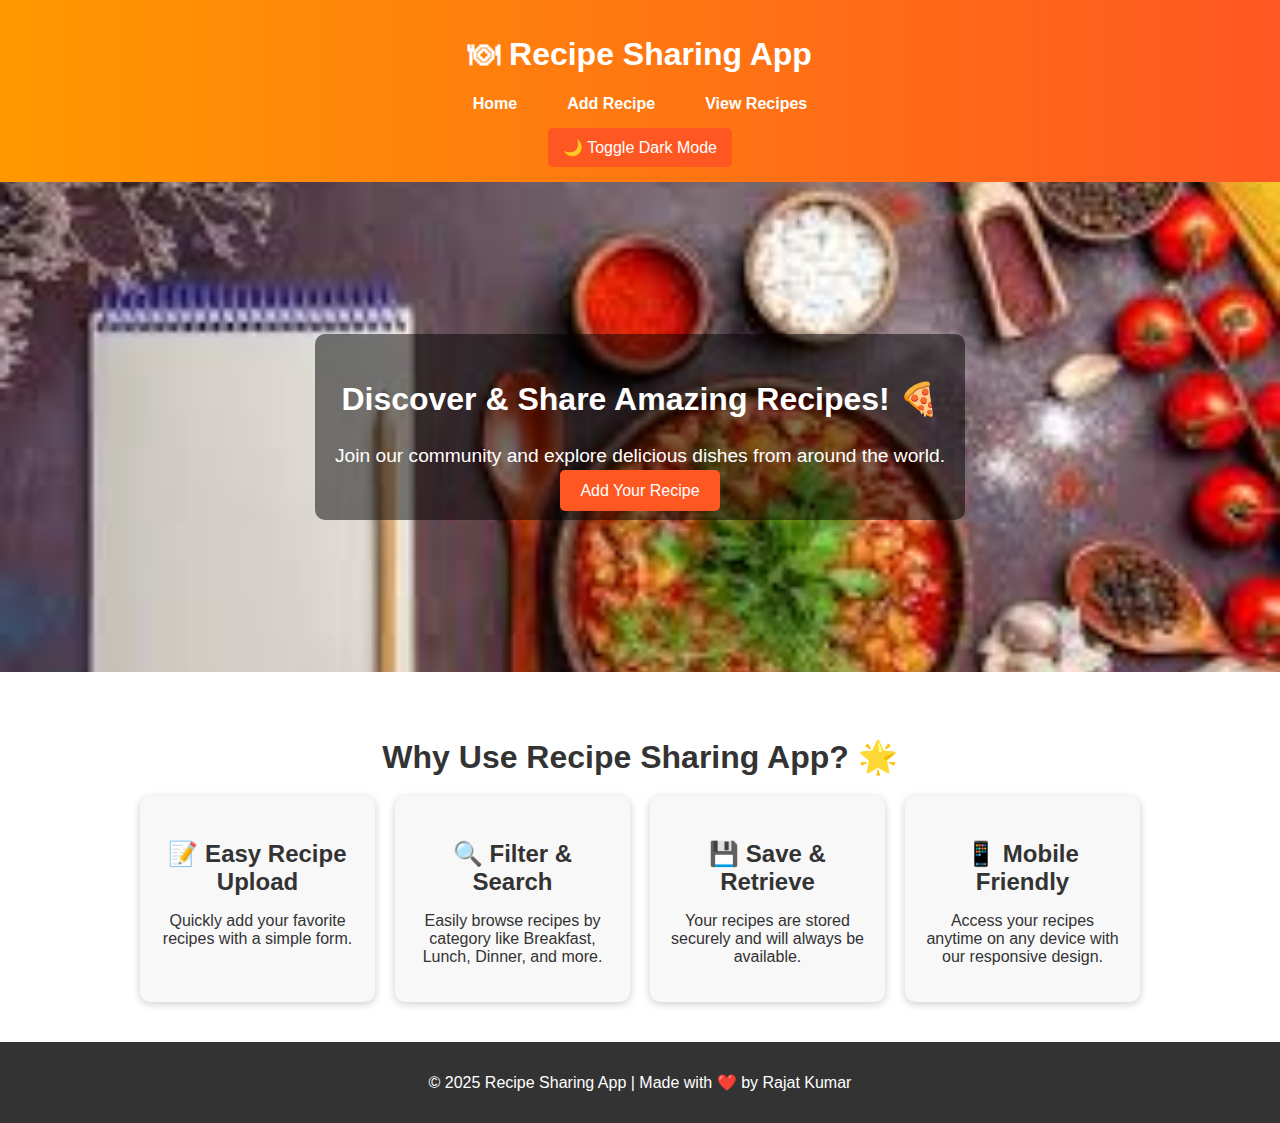
<file: index.html>
<!DOCTYPE html>
<html lang="en">
<head>
    <meta charset="UTF-8">
    <meta name="viewport" content="width=device-width, initial-scale=1.0">
    <title>Recipe Sharing App</title>
    <link rel="stylesheet" href="styles/style.css">
</head>
<body>

    <!-- Header & Navigation -->
    <header>
        <h1>🍽 Recipe Sharing App</h1>
        <nav>
            <ul>
                <li><a href="index.html">Home</a></li>
                <li><a href="add-recipe.html">Add Recipe</a></li>
                <li><a href="view-recipes.html">View Recipes</a></li>
            </ul>
        </nav>
        <button id="dark-mode-toggle">🌙 Toggle Dark Mode</button>
    </header>

    <!-- Hero Section -->
    <section class="hero">
        <div class="hero-content">
            <h2>Discover & Share Amazing Recipes! 🍕</h2>
            <p>Join our community and explore delicious dishes from around the world.</p>
            <a href="add-recipe.html" class="btn">Add Your Recipe</a>
        </div>
    </section>

    <!-- Features Section -->
    <section class="features">
        <h2>Why Use Recipe Sharing App? 🌟</h2>
        <div class="feature-grid">
            <div class="feature-item">
                <h3>📝 Easy Recipe Upload</h3>
                <p>Quickly add your favorite recipes with a simple form.</p>
            </div>
            <div class="feature-item">
                <h3>🔍 Filter & Search</h3>
                <p>Easily browse recipes by category like Breakfast, Lunch, Dinner, and more.</p>
            </div>
            <div class="feature-item">
                <h3>💾 Save & Retrieve</h3>
                <p>Your recipes are stored securely and will always be available.</p>
            </div>
            <div class="feature-item">
                <h3>📱 Mobile Friendly</h3>
                <p>Access your recipes anytime on any device with our responsive design.</p>
            </div>
        </div>
    </section>

    <!-- Footer -->
    <footer>
        <p>© 2025 Recipe Sharing App | Made with ❤️ by Rajat Kumar</p>
    </footer>

    <script src="scripts/script.js"></script>
</body>
</html>
</file>
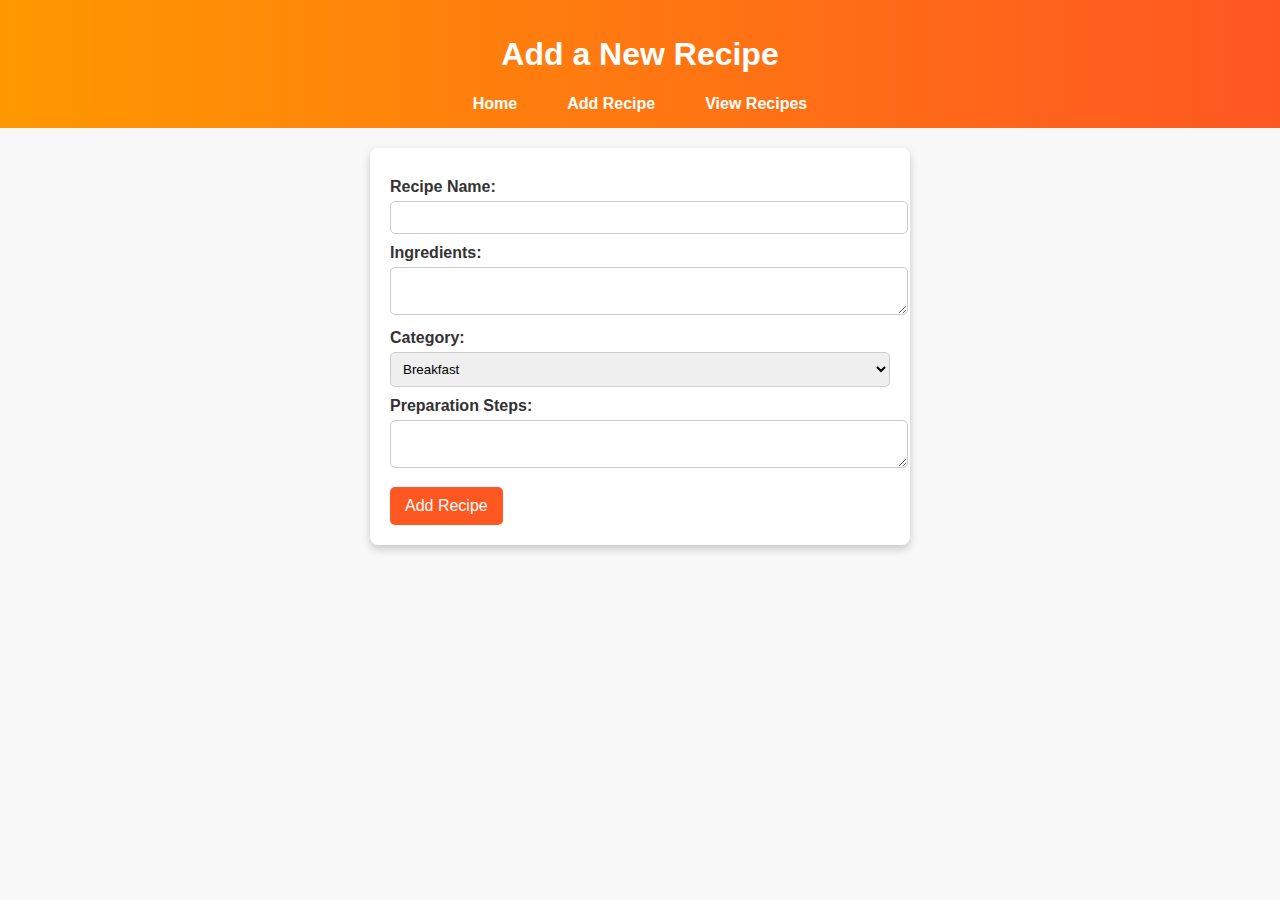
<file: add-recipe.html>
<!DOCTYPE html><html lang="en">
<head>
    <meta charset="UTF-8">
    <meta name="viewport" content="width=device-width, initial-scale=1.0">
    <title>Add Recipe</title>
    <link rel="stylesheet" href="styles/style.css">
</head>
<body>
    <header>
        <h1>Add a New Recipe</h1>
        <nav>
            <ul>
                <li><a href="index.html">Home</a></li>
                <li><a href="add-recipe.html">Add Recipe</a></li>
                <li><a href="view-recipes.html">View Recipes</a></li>
            </ul>
        </nav>
    </header>
    <main>
        <form id="recipe-form">
            <label for="recipe-name">Recipe Name:</label>
            <input type="text" id="recipe-name" required><label for="ingredients">Ingredients:</label>
        <textarea id="ingredients" required></textarea>
        
        <label for="category">Category:</label>
        <select id="category">
            <option value="Breakfast">Breakfast</option>
            <option value="Lunch">Lunch</option>
            <option value="Dinner">Dinner</option>
            <option value="Dessert">Dessert</option>
            <option value="Drinks">Drinks</option>
        </select>
        
        <label for="preparation">Preparation Steps:</label>
        <textarea id="preparation" required></textarea>
        
        <button type="submit">Add Recipe</button>
    </form>
</main>
<script src="scripts/script.js"></script>

</body>
</html>
</file>
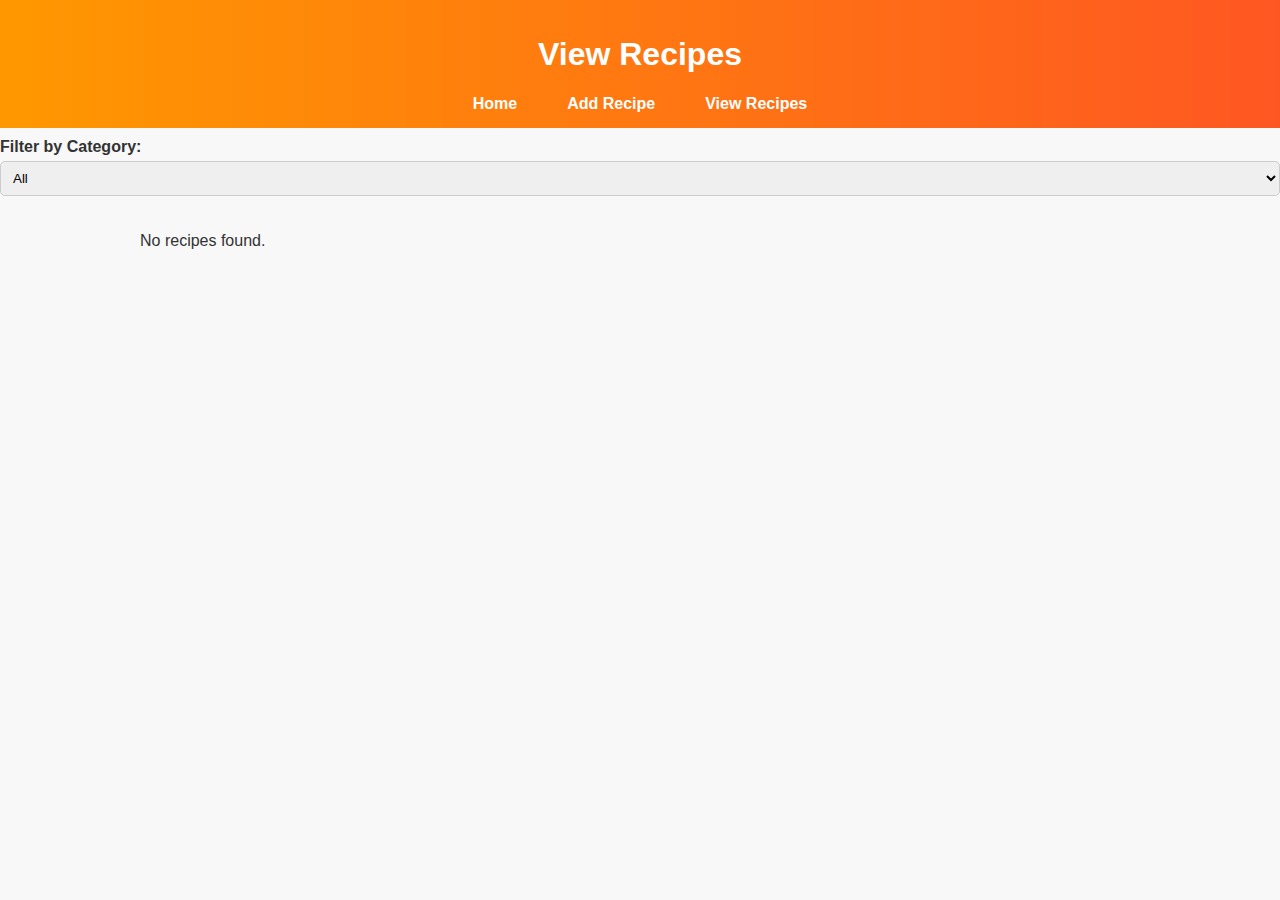
<file: view-recipes.html>
<!DOCTYPE html><html lang="en">
<head>
    <meta charset="UTF-8">
    <meta name="viewport" content="width=device-width, initial-scale=1.0">
    <title>View Recipes</title>
    <link rel="stylesheet" href="styles/style.css">
</head>
<body>
    <header>
        <h1>View Recipes</h1>
        <nav>
            <ul>
                <li><a href="index.html">Home</a></li>
                <li><a href="add-recipe.html">Add Recipe</a></li>
                <li><a href="view-recipes.html">View Recipes</a></li>
            </ul>
        </nav>
    </header>
    <main>
        <label for="filter">Filter by Category:</label>
        <select id="filter">
            <option value="All">All</option>
            <option value="Breakfast">Breakfast</option>
            <option value="Lunch">Lunch</option>
            <option value="Dinner">Dinner</option>
            <option value="Dessert">Dessert</option>
            <option value="Drinks">Drinks</option>
        </select>
        <section id="recipes-container"></section>
    </main>
    <script src="scripts/script.js"></script>
</body>
</html>
</file>
<file: styles/style.css>
body {
    font-family: 'Arial', sans-serif;
    margin: 0;
    padding: 0;
    background: #f8f8f8;
    color: #333;
}

header {
    background: linear-gradient(90deg, #ff9800, #ff5722);
    color: white;
    padding: 15px 20px;
    text-align: center;
}

nav ul {
    list-style: none;
    padding: 0;
    margin: 0;
    display: flex;
    justify-content: center;
    gap: 20px;
}

nav ul li {
    display: inline;
}

nav ul li a {
    text-decoration: none;
    color: white;
    font-weight: bold;
    padding: 8px 15px;
    border-radius: 5px;
}

nav ul li a:hover {
    background: rgba(255, 255, 255, 0.3);
}

form {
    max-width: 500px;
    margin: 20px auto;
    background: white;
    padding: 20px;
    border-radius: 8px;
    box-shadow: 0 4px 8px rgba(0, 0, 0, 0.2);
}

label {
    font-weight: bold;
    display: block;
    margin-top: 10px;
}

input, select, textarea {
    width: 100%;
    padding: 8px;
    margin-top: 5px;
    border: 1px solid #ccc;
    border-radius: 5px;
}

button {
    background: #ff5722;
    color: white;
    padding: 10px 15px;
    border: none;
    margin-top: 15px;
    cursor: pointer;
    border-radius: 5px;
    font-size: 16px;
}

button:hover {
    background: #e64a19;
}

#recipes-container {
    display: grid;
    grid-template-columns: repeat(auto-fit, minmax(250px, 1fr));
    gap: 20px;
    max-width: 1000px;
    margin: 20px auto;
}

article {
    background: white;
    padding: 15px;
    border-radius: 8px;
    box-shadow: 0 2px 8px rgba(0, 0, 0, 0.2);
}

article h2 {
    color: #ff5722;
}

table {
    width: 100%;
    border-collapse: collapse;
    margin-top: 10px;
}

table, th, td {
    border: 1px solid #ccc;
    padding: 8px;
}


@media (max-width: 768px) {
    nav ul {
        flex-direction: column;
        align-items: center;
    }
}
.dark-mode {
    background: #222;
    color: white;
}

.dark-mode header {
    background: linear-gradient(90deg, #333, #222);
}

.dark-mode nav ul li a {
    color: #ff9800;
}

.dark-mode article {
    background: #333;
    color: white;
}

.dark-mode button {
    background: #ff9800;
    color: black;
}

.dark-mode table, .dark-mode th, .dark-mode td {
    border: 1px solid #666;
    color: white;
}

.hero {
    background: url('../assets/images/hero-bg.jpg') center/cover no-repeat;
    height: 50vh;
    display: flex;
    justify-content: center;
    align-items: center;
    text-align: center;
    color: white;
    padding: 20px;
}

.hero-content {
    background: rgba(0, 0, 0, 0.5);
    padding: 20px;
    border-radius: 10px;
}

.hero h2 {
    font-size: 2rem;
}

.hero p {
    font-size: 1.2rem;
    margin-bottom: 15px;
}

.btn {
    background: #ff5722;
    color: white;
    padding: 12px 20px;
    text-decoration: none;
    font-size: 1rem;
    border-radius: 5px;
}

.btn:hover {
    background: #e64a19;
}

/* Features Section */
.features {
    padding: 40px 20px;
    text-align: center;
    background: #fff;
}

.features h2 {
    font-size: 2rem;
    margin-bottom: 20px;
}

.feature-grid {
    display: grid;
    grid-template-columns: repeat(auto-fit, minmax(200px, 1fr));
    gap: 20px;
    max-width: 1000px;
    margin: 0 auto;
}

.feature-item {
    background: #f8f8f8;
    padding: 20px;
    border-radius: 10px;
    box-shadow: 0 2px 8px rgba(0, 0, 0, 0.2);
}

.feature-item h3 {
    font-size: 1.5rem;
    margin-bottom: 10px;
}


footer {
    text-align: center;
    padding: 15px;
    background: #333;
    color: white;
}
</file>
